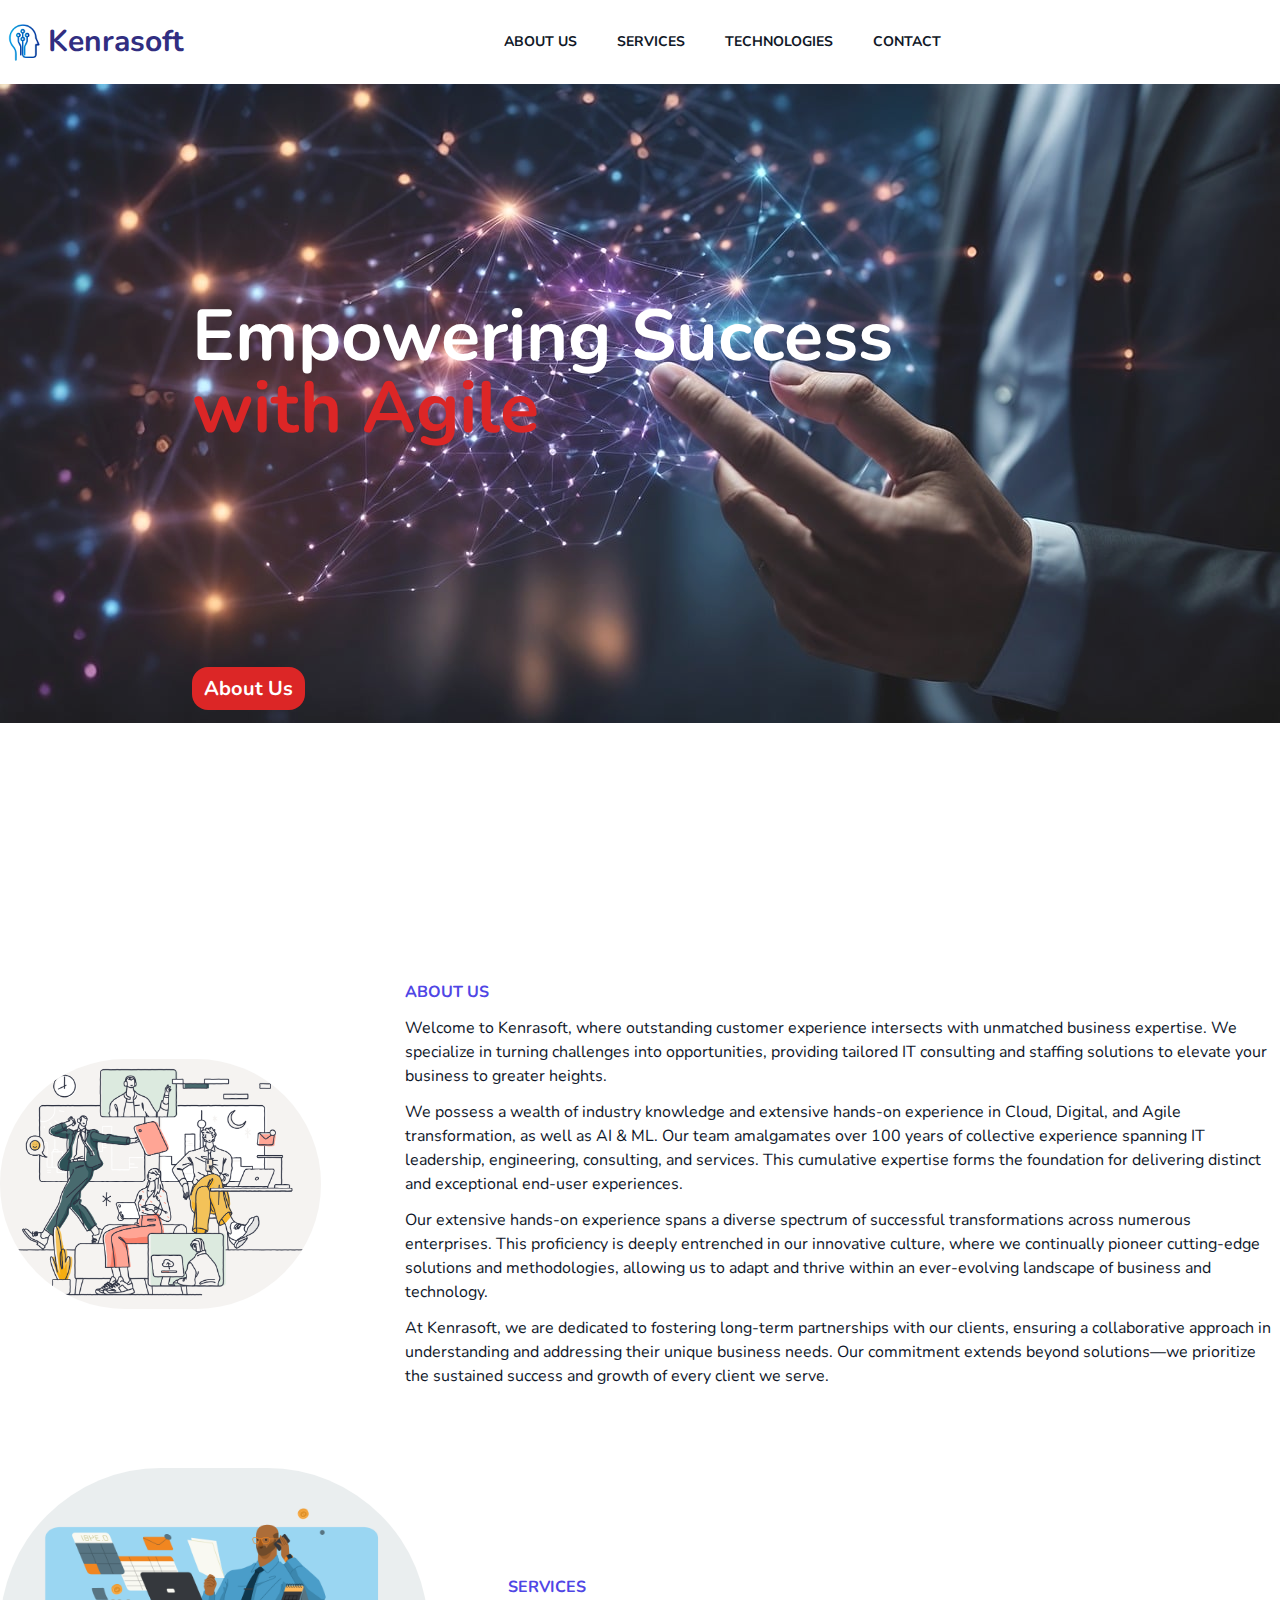
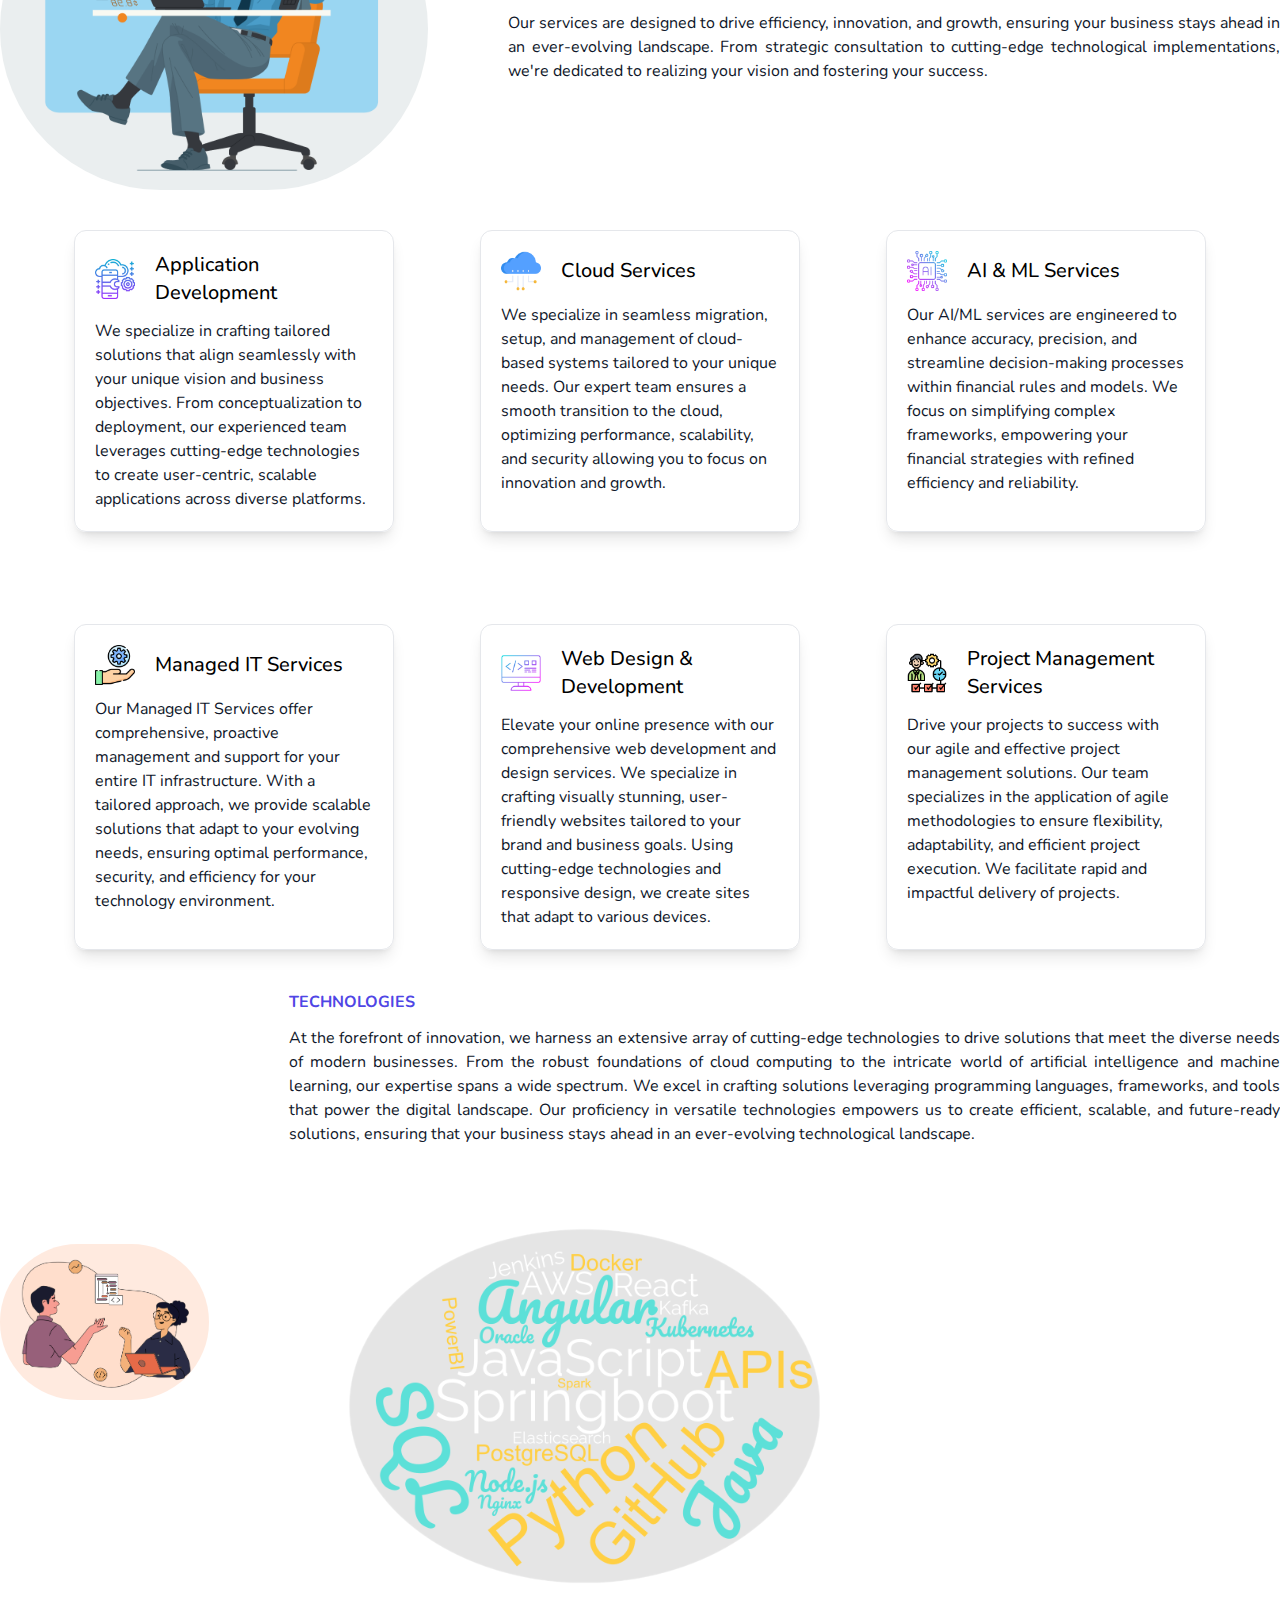
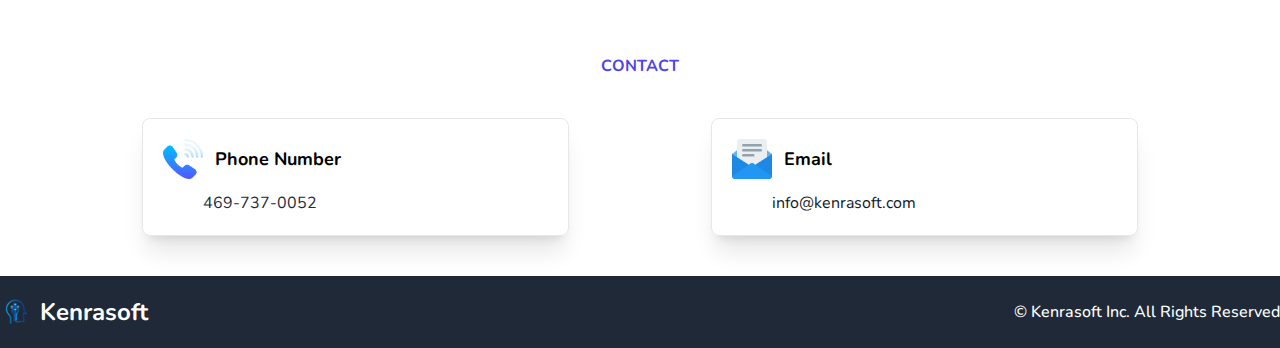
<file: index.html>
<html lang="en">

<head>
  <meta charset="UTF-8" />
  <meta http-equiv="X-UA-Compatible" content="IE=edge" />
  <meta name="viewport" content="width=device-width, initial-scale=1.0" />
  <link
    href="https://fonts.googleapis.com/css2?family=Nunito:ital,wght@0,200;0,300;0,400;0,500;0,600;0,700;0,800;0,900;1,200;1,300;1,400;1,500;1,600;1,700;1,800;1,900&display=swap"
    rel="stylesheet" />
  <link rel="stylesheet" href="./css/style.css" />
  <title>Kenrasoft</title>
</head>

<body class="font-nunito">
  <!-- intro section -->
  <div class="h-1/2 lg:h-screen relative overflow-hidden">
    <!-- navbar -->
    <nav class="w-full fixed top-0 bg-white z-10">
      <div class="container mx-auto py-5 flex items-center justify-between">
        <a href="#top">
          <div class="flex items-center gap-0">
            <img class="w-12" src="./img/Kenra_logo.png" alt="" />
            <span class="text-3xl font-bold text-indigo-900">Kenrasoft</span>
          </div>
        </a>
        <ul class="hidden md:flex space-x-10 text-gray-900 font-bold text-sm uppercase">
          <li class="hover:text-gray-500">
            <a href="#about">About Us</a>
          </li>
          <li class="hover:text-gray-500">
            <a href="#services">Services</a>
          </li>
          <li class="hover:text-gray-500">
            <a href="#tech">Technologies</a>
          </li>
          <li class="hover:text-gray-500">
            <a href="#contact">contact</a>
          </li>
        </ul>
        <div id="moon" class="md:block w-5 cursor-pointer" alt="" />
        <div id="hamburger" class="space-y-1 md:hidden cursor-pointer z-20">
          <div class="w-6 h-0.5 bg-black"></div>
          <div class="w-6 h-0.5 bg-black"></div>
          <div class="w-6 h-0.5 bg-black"></div>
        </div>
        <ul id="menu"
          class="hidden bg-indigo-900 absolute left-0 top-0 w-full p-10 rounded-b-3xl space-y-10 text-white text-center uppercase">
          <li>
            <a id="hLink" href="#about">about us</a>
          </li>
          <li>
            <a id="hLink" href="#services">services</a>
          </li>
          <li>
            <a id="hLink" href="#tech">Technologies</a>
          </li>
          <li>
            <a id="hLink" href="#contact">contact</a>
          </li>
        </ul>
      </div>
    </nav>
    <!-- intro content -->
    <!-- image -->
    <img id="top" class="absolute w-full opacity-90" src="./img/bg.jpg" alt="" />

    <!-- animated text -->
    <div
      class="absolute top-1/3 left-5 text-xl sm:left-10 sm:text-4xl md:left-1/4 md:text-6xl lg:left-5 xl:left-48 xl:text-7xl font-bold"
      -z-20>
      <span class="text-white">Empowering Success</span>
      <p id="text" class="text-red-600"></p>
    </div>
    <!-- texts -->
    <div
      class="absolute top-3/4 left-5 text-xl sm:left-10 sm:text-4xl md:left-1/4 md:text-6xl lg:left-5 xl:left-48 xl:text-7xl font-bold">
      <a class="bg-red-600 text-white text-xl px-3 py-2 rounded-2xl font-bold w-fit" href="#about">About Us</a>
    </div>
  </div>
  <!-- about -->
  <div id="about">
    <div class="container mx-auto py-20 flex lg:flex-row items-center gap-20">
      <!-- left -->
      <div class="relative">
        <div class="rounded-full overflow-hidden">
          <img src="./img/about.png" class="w-auto" alt="" />
        </div>
      </div>
      <!-- right -->
      <div class="flex flex-col gap-3 mx-1">
        <h1 class="text-indigo-600 font-bold">ABOUT US</h1>
        <h2 class="text-slate-900">
          Welcome to Kenrasoft, where outstanding customer experience intersects with unmatched business expertise. We
          specialize in turning challenges into opportunities,
          providing tailored IT consulting and staffing solutions to elevate your business to greater heights.
        </h2>
        <h2 class="text-slate-900">
          We possess a wealth of industry knowledge and extensive hands-on experience in Cloud, Digital, and Agile
          transformation,
          as well as AI & ML. Our team amalgamates over 100 years of collective experience spanning IT leadership,
          engineering, consulting, and services.
          This cumulative expertise forms the foundation for delivering distinct and exceptional end-user experiences.
        </h2>
        <h2 class="text-slate-900">
          Our extensive hands-on experience spans a diverse spectrum of successful transformations across numerous
          enterprises.
          This proficiency is deeply entrenched in our innovative culture, where we continually pioneer cutting-edge
          solutions and methodologies,
          allowing us to adapt and thrive within an ever-evolving landscape of business and technology.
        </h2>
        <h2 class="text-slate-900">
          At Kenrasoft, we are dedicated to fostering long-term partnerships with our clients, ensuring a collaborative
          approach in
          understanding and addressing their unique business needs. Our commitment extends beyond solutions—we
          prioritize the sustained success and growth of every client we serve.
        </h2>
      </div>
    </div>
  </div>
  <!-- services -->
  <div id="services">
    <div class="container mx-auto flex flex-col-reverse lg:flex-row items-center gap-20">
      <!-- left -->
      <div class="relative">
        <div class="h-1/2 rounded-full overflow-hidden">
          <img src="./img/service.png" alt="" />
        </div>
      </div>
      <!-- right -->
      <div class="my-auto flex flex-col gap-3 text-justify">
        <h1 class="text-indigo-600 font-bold">SERVICES</h1>
        <h2 class="text-slate-900">
          Our services are designed to drive efficiency, innovation, and growth, ensuring your business stays ahead in
          an ever-evolving landscape.
          From strategic consultation to cutting-edge technological implementations, we're dedicated to realizing your
          vision and fostering your success.
        </h2>
      </div>
    </div>
  </div>

  <div>
    <div class="container mx-auto">
      <!-- bottom -->
      <div class="sm:p-0 flex flex-wrap justify-evenly gap-3">
        <!-- card -->
        <div
          class="w-full md:w-3/12 shadow-lg border rounded-xl p-5 my-3 md:my-10 flex flex-col gap-3 transition-all hover:scale-110 ">
          <div class="flex items-center space-x-5">
            <img class="w-10" src="./img/code.png" alt="" />
            <p class="font-medium font-bold text-xl">Application Development</p>
          </div>
          <p class="text-slate-900">
            We specialize in crafting tailored solutions that align seamlessly with your unique vision and business
            objectives.
            From conceptualization to deployment, our experienced team leverages cutting-edge technologies to create
            user-centric, scalable applications across diverse platforms.
          </p>
        </div>
        <!-- card -->
        <div
          class="w-full md:w-3/12 shadow-lg border rounded-xl p-5 my-3 md:my-10 flex flex-col gap-3 transition-all hover:scale-110 ">
          <div class="flex items-center space-x-5">
            <img class="w-10" src="./img/cloud.png" alt="" />
            <p class="font-medium font-bold text-xl">Cloud Services</p>
          </div>
          <p class="text-slate-900">
            We specialize in seamless migration, setup, and management of cloud-based systems tailored to your unique
            needs. Our expert team ensures a smooth transition to the cloud,
            optimizing performance, scalability, and security allowing you to focus on innovation and growth.
          </p>
        </div>
        <!-- card -->
        <div
          class="w-full md:w-3/12 shadow-lg border rounded-xl p-5 my-3 md:my-10 flex flex-col gap-3 transition-all hover:scale-110 ">
          <div class="flex items-center space-x-5">
            <img class="w-10" src="./img/chip.png" alt="" />
            <p class="font-medium font-bold text-xl">AI & ML Services</p>
          </div>
          <p class="text-slate-900">
            Our AI/ML services are engineered to enhance accuracy, precision, and streamline decision-making processes
            within financial rules and models.
            We focus on simplifying complex frameworks, empowering your financial strategies with refined efficiency and
            reliability.
          </p>
        </div>
        <!-- card -->
        <div
          class="w-full md:w-3/12 shadow-lg border rounded-xl p-5 my-3 md:my-10 flex flex-col gap-3 transition-all hover:scale-110 ">
          <div class="flex items-center space-x-5">
            <img class="w-10" src="./img/ms.png" alt="" />
            <p class="font-medium font-bold text-xl">Managed IT Services</p>
          </div>
          <p class="text-slate-900">
            Our Managed IT Services offer comprehensive, proactive management and support for your entire IT
            infrastructure.
            With a tailored approach, we provide scalable solutions that adapt to your evolving needs, ensuring optimal
            performance, security, and efficiency for your technology environment.
          </p>
        </div>
        <!-- card -->
        <div
          class="w-full md:w-3/12 shadow-lg border rounded-xl p-5 my-3 md:my-10 flex flex-col gap-3 transition-all hover:scale-110 ">
          <div class="flex items-center space-x-5">
            <img class="w-10" src="./img/web.png" alt="" />
            <p class="font-medium font-bold text-xl">Web Design & Development</p>
          </div>
          <p class="text-slate-900">
            Elevate your online presence with our comprehensive web development and design services.
            We specialize in crafting visually stunning, user-friendly websites tailored to your brand and business
            goals.
            Using cutting-edge technologies and responsive design, we create sites that adapt to various devices.

          </p>
        </div>
        <!-- card -->
        <div
          class="w-full md:w-3/12 shadow-lg border rounded-xl p-5 my-3 md:my-10 flex flex-col gap-3 transition-all hover:scale-110 ">
          <div class="flex items-center space-x-5">
            <img class="w-10" src="./img/pm1.png" alt="" />
            <p class="font-medium font-bold text-xl">Project Management Services</p>
          </div>
          <p class="text-slate-900">
            Drive your projects to success with our agile and effective project management solutions.
            Our team specializes in the application of agile methodologies to ensure flexibility, adaptability, and
            efficient project execution.
            We facilitate rapid and impactful delivery of projects.
          </p>
        </div>

      </div>
    </div>
  </div>

  <!-- Tech -->
  <div id="tech">
    <div class="container mx-auto flex flex-col-reverse lg:flex-row items-center gap-20">
      <!-- left -->
      <div class="relative">
        <div class="h-1/2 rounded-full overflow-hidden">
          <img src="./img/tech1.png" alt="" />
        </div>
      </div>
      <!-- right -->
      <div class="my-auto flex flex-col gap-3 text-justify">
        <h1 class="text-indigo-600 font-bold">TECHNOLOGIES</h1>
        <h2 class="text-slate-900">
          At the forefront of innovation, we harness an extensive array of cutting-edge technologies to drive solutions
          that meet the diverse needs of modern businesses.
          From the robust foundations of cloud computing to the intricate world of artificial intelligence and machine
          learning, our expertise spans a wide spectrum.
          We excel in crafting solutions leveraging programming languages, frameworks, and tools that power the digital
          landscape. Our proficiency in versatile technologies
          empowers us to create efficient, scalable, and future-ready solutions, ensuring that your business stays ahead
          in an ever-evolving technological landscape.
        </h2>
        <img src="./img/tech.png" class="w-1/2 mx-12" />

      </div>
    </div>
  </div>

  <!-- contact -->
  <div id="contact" class="dark:bg-slate-900">
    <div class="container mx-auto">
      <!-- top -->
      <div class="flex flex-col gap-3 items-center">
        <h1 class="text-indigo-600 font-bold">CONTACT</h1>
      </div>
      <div class="p-5 sm:p-0 flex flex-wrap justify-evenly">
        <!-- card -->
        <div class="w-full border md:w-4/12 shadow-xl rounded-lg p-5 my-3 md:my-10 flex flex-col gap-3">
          <div class="flex items-center gap-3 relative">
            <img class="w-10" src="./img/phone.png" alt="" />
            <h1 class="text-lg dark:text-white font-bold">Phone Number</h1>
          </div>
          <p class="text-slate-800 relative left-10">469-737-0052 </p>

          <!--          <a class="text-indigo-600 font-semibold text-sm" href="">Read More</a>-->
        </div>
        <!-- card -->
        <div class="w-full md:w-4/12 border shadow-xl rounded-lg p-5 my-3 md:my-10 flex flex-col gap-3">
          <div class="flex items-center gap-3 relative">
            <img class="w-10" src="./img/email.png" alt="" />
            <h1 class="text-lg dark:text-white font-bold">Email</h1>
          </div>
          <p class="text-slate-900 relative left-10"> info@kenrasoft.com
          </p>

        </div>


      </div>
    </div>
    <!-- footer -->
    <div class="w-full bg-gray-800">
      <div class="container mx-auto py-5 flex items-center justify-between">
        <div class="flex items-center gap-2">
          <img class="w-8" src="./img/Kenra_logo.png" alt="" />
          <span class="text-2xl font-bold text-white">Kenrasoft</span>
        </div>
        <span class="hidden md:block font-medium text-white">© Kenrasoft Inc. All Rights Reserved</span>
      </div>
    </div>
    <script src="./app.js"></script>
    <script src="./autotyping.js"></script>
</body>

</html>
</file>
<file: css/style.css>
/*
! tailwindcss v3.3.5 | MIT License | https://tailwindcss.com
*/

/*
1. Prevent padding and border from affecting element width. (https://github.com/mozdevs/cssremedy/issues/4)
2. Allow adding a border to an element by just adding a border-width. (https://github.com/tailwindcss/tailwindcss/pull/116)
*/

*,
::before,
::after {
  box-sizing: border-box;
  /* 1 */
  border-width: 0;
  /* 2 */
  border-style: solid;
  /* 2 */
  border-color: #e5e7eb;
  /* 2 */
}

::before,
::after {
  --tw-content: '';
}

/*
1. Use a consistent sensible line-height in all browsers.
2. Prevent adjustments of font size after orientation changes in iOS.
3. Use a more readable tab size.
4. Use the user's configured `sans` font-family by default.
5. Use the user's configured `sans` font-feature-settings by default.
6. Use the user's configured `sans` font-variation-settings by default.
*/

html {
  line-height: 1.5;
  /* 1 */
  -webkit-text-size-adjust: 100%;
  /* 2 */
  -moz-tab-size: 4;
  /* 3 */
  -o-tab-size: 4;
     tab-size: 4;
  /* 3 */
  font-family: ui-sans-serif, system-ui, -apple-system, BlinkMacSystemFont, "Segoe UI", Roboto, "Helvetica Neue", Arial, "Noto Sans", sans-serif, "Apple Color Emoji", "Segoe UI Emoji", "Segoe UI Symbol", "Noto Color Emoji";
  /* 4 */
  font-feature-settings: normal;
  /* 5 */
  font-variation-settings: normal;
  /* 6 */
}

/*
1. Remove the margin in all browsers.
2. Inherit line-height from `html` so users can set them as a class directly on the `html` element.
*/

body {
  margin: 0;
  /* 1 */
  line-height: inherit;
  /* 2 */
}

/*
1. Add the correct height in Firefox.
2. Correct the inheritance of border color in Firefox. (https://bugzilla.mozilla.org/show_bug.cgi?id=190655)
3. Ensure horizontal rules are visible by default.
*/

hr {
  height: 0;
  /* 1 */
  color: inherit;
  /* 2 */
  border-top-width: 1px;
  /* 3 */
}

/*
Add the correct text decoration in Chrome, Edge, and Safari.
*/

abbr:where([title]) {
  -webkit-text-decoration: underline dotted;
          text-decoration: underline dotted;
}

/*
Remove the default font size and weight for headings.
*/

h1,
h2,
h3,
h4,
h5,
h6 {
  font-size: inherit;
  font-weight: inherit;
}

/*
Reset links to optimize for opt-in styling instead of opt-out.
*/

a {
  color: inherit;
  text-decoration: inherit;
}

/*
Add the correct font weight in Edge and Safari.
*/

b,
strong {
  font-weight: bolder;
}

/*
1. Use the user's configured `mono` font family by default.
2. Correct the odd `em` font sizing in all browsers.
*/

code,
kbd,
samp,
pre {
  font-family: ui-monospace, SFMono-Regular, Menlo, Monaco, Consolas, "Liberation Mono", "Courier New", monospace;
  /* 1 */
  font-size: 1em;
  /* 2 */
}

/*
Add the correct font size in all browsers.
*/

small {
  font-size: 80%;
}

/*
Prevent `sub` and `sup` elements from affecting the line height in all browsers.
*/

sub,
sup {
  font-size: 75%;
  line-height: 0;
  position: relative;
  vertical-align: baseline;
}

sub {
  bottom: -0.25em;
}

sup {
  top: -0.5em;
}

/*
1. Remove text indentation from table contents in Chrome and Safari. (https://bugs.chromium.org/p/chromium/issues/detail?id=999088, https://bugs.webkit.org/show_bug.cgi?id=201297)
2. Correct table border color inheritance in all Chrome and Safari. (https://bugs.chromium.org/p/chromium/issues/detail?id=935729, https://bugs.webkit.org/show_bug.cgi?id=195016)
3. Remove gaps between table borders by default.
*/

table {
  text-indent: 0;
  /* 1 */
  border-color: inherit;
  /* 2 */
  border-collapse: collapse;
  /* 3 */
}

/*
1. Change the font styles in all browsers.
2. Remove the margin in Firefox and Safari.
3. Remove default padding in all browsers.
*/

button,
input,
optgroup,
select,
textarea {
  font-family: inherit;
  /* 1 */
  font-feature-settings: inherit;
  /* 1 */
  font-variation-settings: inherit;
  /* 1 */
  font-size: 100%;
  /* 1 */
  font-weight: inherit;
  /* 1 */
  line-height: inherit;
  /* 1 */
  color: inherit;
  /* 1 */
  margin: 0;
  /* 2 */
  padding: 0;
  /* 3 */
}

/*
Remove the inheritance of text transform in Edge and Firefox.
*/

button,
select {
  text-transform: none;
}

/*
1. Correct the inability to style clickable types in iOS and Safari.
2. Remove default button styles.
*/

button,
[type='button'],
[type='reset'],
[type='submit'] {
  -webkit-appearance: button;
  /* 1 */
  background-color: transparent;
  /* 2 */
  background-image: none;
  /* 2 */
}

/*
Use the modern Firefox focus style for all focusable elements.
*/

:-moz-focusring {
  outline: auto;
}

/*
Remove the additional `:invalid` styles in Firefox. (https://github.com/mozilla/gecko-dev/blob/2f9eacd9d3d995c937b4251a5557d95d494c9be1/layout/style/res/forms.css#L728-L737)
*/

:-moz-ui-invalid {
  box-shadow: none;
}

/*
Add the correct vertical alignment in Chrome and Firefox.
*/

progress {
  vertical-align: baseline;
}

/*
Correct the cursor style of increment and decrement buttons in Safari.
*/

::-webkit-inner-spin-button,
::-webkit-outer-spin-button {
  height: auto;
}

/*
1. Correct the odd appearance in Chrome and Safari.
2. Correct the outline style in Safari.
*/

[type='search'] {
  -webkit-appearance: textfield;
  /* 1 */
  outline-offset: -2px;
  /* 2 */
}

/*
Remove the inner padding in Chrome and Safari on macOS.
*/

::-webkit-search-decoration {
  -webkit-appearance: none;
}

/*
1. Correct the inability to style clickable types in iOS and Safari.
2. Change font properties to `inherit` in Safari.
*/

::-webkit-file-upload-button {
  -webkit-appearance: button;
  /* 1 */
  font: inherit;
  /* 2 */
}

/*
Add the correct display in Chrome and Safari.
*/

summary {
  display: list-item;
}

/*
Removes the default spacing and border for appropriate elements.
*/

blockquote,
dl,
dd,
h1,
h2,
h3,
h4,
h5,
h6,
hr,
figure,
p,
pre {
  margin: 0;
}

fieldset {
  margin: 0;
  padding: 0;
}

legend {
  padding: 0;
}

ol,
ul,
menu {
  list-style: none;
  margin: 0;
  padding: 0;
}

/*
Reset default styling for dialogs.
*/

dialog {
  padding: 0;
}

/*
Prevent resizing textareas horizontally by default.
*/

textarea {
  resize: vertical;
}

/*
1. Reset the default placeholder opacity in Firefox. (https://github.com/tailwindlabs/tailwindcss/issues/3300)
2. Set the default placeholder color to the user's configured gray 400 color.
*/

input::-moz-placeholder, textarea::-moz-placeholder {
  opacity: 1;
  /* 1 */
  color: #9ca3af;
  /* 2 */
}

input::placeholder,
textarea::placeholder {
  opacity: 1;
  /* 1 */
  color: #9ca3af;
  /* 2 */
}

/*
Set the default cursor for buttons.
*/

button,
[role="button"] {
  cursor: pointer;
}

/*
Make sure disabled buttons don't get the pointer cursor.
*/

:disabled {
  cursor: default;
}

/*
1. Make replaced elements `display: block` by default. (https://github.com/mozdevs/cssremedy/issues/14)
2. Add `vertical-align: middle` to align replaced elements more sensibly by default. (https://github.com/jensimmons/cssremedy/issues/14#issuecomment-634934210)
   This can trigger a poorly considered lint error in some tools but is included by design.
*/

img,
svg,
video,
canvas,
audio,
iframe,
embed,
object {
  display: block;
  /* 1 */
  vertical-align: middle;
  /* 2 */
}

/*
Constrain images and videos to the parent width and preserve their intrinsic aspect ratio. (https://github.com/mozdevs/cssremedy/issues/14)
*/

img,
video {
  max-width: 100%;
  height: auto;
}

/* Make elements with the HTML hidden attribute stay hidden by default */

[hidden] {
  display: none;
}

*, ::before, ::after {
  --tw-border-spacing-x: 0;
  --tw-border-spacing-y: 0;
  --tw-translate-x: 0;
  --tw-translate-y: 0;
  --tw-rotate: 0;
  --tw-skew-x: 0;
  --tw-skew-y: 0;
  --tw-scale-x: 1;
  --tw-scale-y: 1;
  --tw-pan-x:  ;
  --tw-pan-y:  ;
  --tw-pinch-zoom:  ;
  --tw-scroll-snap-strictness: proximity;
  --tw-gradient-from-position:  ;
  --tw-gradient-via-position:  ;
  --tw-gradient-to-position:  ;
  --tw-ordinal:  ;
  --tw-slashed-zero:  ;
  --tw-numeric-figure:  ;
  --tw-numeric-spacing:  ;
  --tw-numeric-fraction:  ;
  --tw-ring-inset:  ;
  --tw-ring-offset-width: 0px;
  --tw-ring-offset-color: #fff;
  --tw-ring-color: rgb(59 130 246 / 0.5);
  --tw-ring-offset-shadow: 0 0 #0000;
  --tw-ring-shadow: 0 0 #0000;
  --tw-shadow: 0 0 #0000;
  --tw-shadow-colored: 0 0 #0000;
  --tw-blur:  ;
  --tw-brightness:  ;
  --tw-contrast:  ;
  --tw-grayscale:  ;
  --tw-hue-rotate:  ;
  --tw-invert:  ;
  --tw-saturate:  ;
  --tw-sepia:  ;
  --tw-drop-shadow:  ;
  --tw-backdrop-blur:  ;
  --tw-backdrop-brightness:  ;
  --tw-backdrop-contrast:  ;
  --tw-backdrop-grayscale:  ;
  --tw-backdrop-hue-rotate:  ;
  --tw-backdrop-invert:  ;
  --tw-backdrop-opacity:  ;
  --tw-backdrop-saturate:  ;
  --tw-backdrop-sepia:  ;
}

::backdrop {
  --tw-border-spacing-x: 0;
  --tw-border-spacing-y: 0;
  --tw-translate-x: 0;
  --tw-translate-y: 0;
  --tw-rotate: 0;
  --tw-skew-x: 0;
  --tw-skew-y: 0;
  --tw-scale-x: 1;
  --tw-scale-y: 1;
  --tw-pan-x:  ;
  --tw-pan-y:  ;
  --tw-pinch-zoom:  ;
  --tw-scroll-snap-strictness: proximity;
  --tw-gradient-from-position:  ;
  --tw-gradient-via-position:  ;
  --tw-gradient-to-position:  ;
  --tw-ordinal:  ;
  --tw-slashed-zero:  ;
  --tw-numeric-figure:  ;
  --tw-numeric-spacing:  ;
  --tw-numeric-fraction:  ;
  --tw-ring-inset:  ;
  --tw-ring-offset-width: 0px;
  --tw-ring-offset-color: #fff;
  --tw-ring-color: rgb(59 130 246 / 0.5);
  --tw-ring-offset-shadow: 0 0 #0000;
  --tw-ring-shadow: 0 0 #0000;
  --tw-shadow: 0 0 #0000;
  --tw-shadow-colored: 0 0 #0000;
  --tw-blur:  ;
  --tw-brightness:  ;
  --tw-contrast:  ;
  --tw-grayscale:  ;
  --tw-hue-rotate:  ;
  --tw-invert:  ;
  --tw-saturate:  ;
  --tw-sepia:  ;
  --tw-drop-shadow:  ;
  --tw-backdrop-blur:  ;
  --tw-backdrop-brightness:  ;
  --tw-backdrop-contrast:  ;
  --tw-backdrop-grayscale:  ;
  --tw-backdrop-hue-rotate:  ;
  --tw-backdrop-invert:  ;
  --tw-backdrop-opacity:  ;
  --tw-backdrop-saturate:  ;
  --tw-backdrop-sepia:  ;
}

.container {
  width: 100%;
}

@media (min-width: 480px) {
  .container {
    max-width: 480px;
  }
}

@media (min-width: 768px) {
  .container {
    max-width: 768px;
  }
}

@media (min-width: 1024px) {
  .container {
    max-width: 1024px;
  }
}

@media (min-width: 1280px) {
  .container {
    max-width: 1280px;
  }
}

.fixed {
  position: fixed;
}

.absolute {
  position: absolute;
}

.relative {
  position: relative;
}

.-bottom-1\/2 {
  bottom: -50%;
}

.bottom-0 {
  bottom: 0px;
}

.left-0 {
  left: 0px;
}

.left-5 {
  left: 1.25rem;
}

.right-0 {
  right: 0px;
}

.right-10 {
  right: 2.5rem;
}

.top-0 {
  top: 0px;
}

.top-1\/2 {
  top: 50%;
}

.-bottom-1\/3 {
  bottom: -33.333333%;
}

.-bottom-2\/3 {
  bottom: -66.666667%;
}

.-bottom-3\/4 {
  bottom: -75%;
}

.-bottom-2\/4 {
  bottom: -50%;
}

.top-2\/3 {
  top: 66.666667%;
}

.top-1 {
  top: 0.25rem;
}

.top-1\/3 {
  top: 33.333333%;
}

.top-10 {
  top: 2.5rem;
}

.top-20 {
  top: 5rem;
}

.left-1 {
  left: 0.25rem;
}

.left-2 {
  left: 0.5rem;
}

.left-2\.5 {
  left: 0.625rem;
}

.left-10 {
  left: 2.5rem;
}

.top-2 {
  top: 0.5rem;
}

.top-2\.5 {
  top: 0.625rem;
}

.left-6 {
  left: 1.5rem;
}

.left-16 {
  left: 4rem;
}

.-bottom-0 {
  bottom: -0px;
}

.-bottom-10 {
  bottom: -2.5rem;
}

.-bottom-2 {
  bottom: -0.5rem;
}

.top-3\/4 {
  top: 75%;
}

.bottom-1\/3 {
  bottom: 33.333333%;
}

.bottom-3\/4 {
  bottom: 75%;
}

.bottom-1\/4 {
  bottom: 25%;
}

.top-1\/4 {
  top: 25%;
}

.-z-10 {
  z-index: -10;
}

.-z-20 {
  z-index: -20;
}

.z-10 {
  z-index: 10;
}

.z-20 {
  z-index: 20;
}

.m-1 {
  margin: 0.25rem;
}

.m-auto {
  margin: auto;
}

.m-3 {
  margin: 0.75rem;
}

.m-5 {
  margin: 1.25rem;
}

.mx-auto {
  margin-left: auto;
  margin-right: auto;
}

.my-3 {
  margin-top: 0.75rem;
  margin-bottom: 0.75rem;
}

.my-auto {
  margin-top: auto;
  margin-bottom: auto;
}

.my-2 {
  margin-top: 0.5rem;
  margin-bottom: 0.5rem;
}

.mx-0 {
  margin-left: 0px;
  margin-right: 0px;
}

.mx-1 {
  margin-left: 0.25rem;
  margin-right: 0.25rem;
}

.mx-10 {
  margin-left: 2.5rem;
  margin-right: 2.5rem;
}

.mx-12 {
  margin-left: 3rem;
  margin-right: 3rem;
}

.mx-16 {
  margin-left: 4rem;
  margin-right: 4rem;
}

.my-10 {
  margin-top: 2.5rem;
  margin-bottom: 2.5rem;
}

.my-20 {
  margin-top: 5rem;
  margin-bottom: 5rem;
}

.mx-2 {
  margin-left: 0.5rem;
  margin-right: 0.5rem;
}

.mx-6 {
  margin-left: 1.5rem;
  margin-right: 1.5rem;
}

.mt-5 {
  margin-top: 1.25rem;
}

.flex {
  display: flex;
}

.table {
  display: table;
}

.hidden {
  display: none;
}

.h-0 {
  height: 0px;
}

.h-0\.5 {
  height: 0.125rem;
}

.h-1 {
  height: 0.25rem;
}

.h-1\.5 {
  height: 0.375rem;
}

.h-1\/2 {
  height: 50%;
}

.h-1\/4 {
  height: 25%;
}

.h-2\/6 {
  height: 33.333333%;
}

.h-big {
  height: 48rem;
}

.h-fit {
  height: -moz-fit-content;
  height: fit-content;
}

.h-full {
  height: 100%;
}

.h-1\/6 {
  height: 16.666667%;
}

.h-2\/3 {
  height: 66.666667%;
}

.h-2 {
  height: 0.5rem;
}

.w-1\/2 {
  width: 50%;
}

.w-1\/3 {
  width: 33.333333%;
}

.w-10 {
  width: 2.5rem;
}

.w-12 {
  width: 3rem;
}

.w-4 {
  width: 1rem;
}

.w-5 {
  width: 1.25rem;
}

.w-6 {
  width: 1.5rem;
}

.w-8 {
  width: 2rem;
}

.w-big {
  width: 48rem;
}

.w-fit {
  width: -moz-fit-content;
  width: fit-content;
}

.w-full {
  width: 100%;
}

.w-1 {
  width: 0.25rem;
}

.w-2 {
  width: 0.5rem;
}

.w-32 {
  width: 8rem;
}

.w-10\/12 {
  width: 83.333333%;
}

.w-1\/12 {
  width: 8.333333%;
}

.w-6\/12 {
  width: 50%;
}

.w-7\/12 {
  width: 58.333333%;
}

.w-5\/12 {
  width: 41.666667%;
}

.w-52 {
  width: 13rem;
}

.w-auto {
  width: auto;
}

.cursor-pointer {
  cursor: pointer;
}

.flex-col {
  flex-direction: column;
}

.flex-col-reverse {
  flex-direction: column-reverse;
}

.flex-wrap {
  flex-wrap: wrap;
}

.items-center {
  align-items: center;
}

.justify-normal {
  justify-content: normal;
}

.justify-center {
  justify-content: center;
}

.justify-between {
  justify-content: space-between;
}

.justify-around {
  justify-content: space-around;
}

.justify-evenly {
  justify-content: space-evenly;
}

.justify-stretch {
  justify-content: stretch;
}

.gap-0 {
  gap: 0px;
}

.gap-2 {
  gap: 0.5rem;
}

.gap-20 {
  gap: 5rem;
}

.gap-3 {
  gap: 0.75rem;
}

.gap-5 {
  gap: 1.25rem;
}

.gap-4 {
  gap: 1rem;
}

.gap-1 {
  gap: 0.25rem;
}

.space-x-10 > :not([hidden]) ~ :not([hidden]) {
  --tw-space-x-reverse: 0;
  margin-right: calc(2.5rem * var(--tw-space-x-reverse));
  margin-left: calc(2.5rem * calc(1 - var(--tw-space-x-reverse)));
}

.space-y-1 > :not([hidden]) ~ :not([hidden]) {
  --tw-space-y-reverse: 0;
  margin-top: calc(0.25rem * calc(1 - var(--tw-space-y-reverse)));
  margin-bottom: calc(0.25rem * var(--tw-space-y-reverse));
}

.space-y-10 > :not([hidden]) ~ :not([hidden]) {
  --tw-space-y-reverse: 0;
  margin-top: calc(2.5rem * calc(1 - var(--tw-space-y-reverse)));
  margin-bottom: calc(2.5rem * var(--tw-space-y-reverse));
}

.space-x-1 > :not([hidden]) ~ :not([hidden]) {
  --tw-space-x-reverse: 0;
  margin-right: calc(0.25rem * var(--tw-space-x-reverse));
  margin-left: calc(0.25rem * calc(1 - var(--tw-space-x-reverse)));
}

.space-x-5 > :not([hidden]) ~ :not([hidden]) {
  --tw-space-x-reverse: 0;
  margin-right: calc(1.25rem * var(--tw-space-x-reverse));
  margin-left: calc(1.25rem * calc(1 - var(--tw-space-x-reverse)));
}

.overflow-hidden {
  overflow: hidden;
}

.rounded-full {
  border-radius: 9999px;
}

.rounded-lg {
  border-radius: 0.5rem;
}

.rounded-md {
  border-radius: 0.375rem;
}

.rounded-sm {
  border-radius: 0.125rem;
}

.rounded-2xl {
  border-radius: 1rem;
}

.rounded {
  border-radius: 0.25rem;
}

.rounded-xl {
  border-radius: 0.75rem;
}

.rounded-3xl {
  border-radius: 1.5rem;
}

.rounded-b-3xl {
  border-bottom-right-radius: 1.5rem;
  border-bottom-left-radius: 1.5rem;
}

.rounded-s-full {
  border-start-start-radius: 9999px;
  border-end-start-radius: 9999px;
}

.border {
  border-width: 1px;
}

.bg-black {
  --tw-bg-opacity: 1;
  background-color: rgb(0 0 0 / var(--tw-bg-opacity));
}

.bg-gray-200 {
  --tw-bg-opacity: 1;
  background-color: rgb(229 231 235 / var(--tw-bg-opacity));
}

.bg-gray-800 {
  --tw-bg-opacity: 1;
  background-color: rgb(31 41 55 / var(--tw-bg-opacity));
}

.bg-indigo-600 {
  --tw-bg-opacity: 1;
  background-color: rgb(79 70 229 / var(--tw-bg-opacity));
}

.bg-indigo-900 {
  --tw-bg-opacity: 1;
  background-color: rgb(49 46 129 / var(--tw-bg-opacity));
}

.bg-white {
  --tw-bg-opacity: 1;
  background-color: rgb(255 255 255 / var(--tw-bg-opacity));
}

.bg-indigo-800 {
  --tw-bg-opacity: 1;
  background-color: rgb(55 48 163 / var(--tw-bg-opacity));
}

.bg-yellow-800 {
  --tw-bg-opacity: 1;
  background-color: rgb(133 77 14 / var(--tw-bg-opacity));
}

.bg-yellow-300 {
  --tw-bg-opacity: 1;
  background-color: rgb(253 224 71 / var(--tw-bg-opacity));
}

.bg-yellow-700 {
  --tw-bg-opacity: 1;
  background-color: rgb(161 98 7 / var(--tw-bg-opacity));
}

.bg-yellow-600 {
  --tw-bg-opacity: 1;
  background-color: rgb(202 138 4 / var(--tw-bg-opacity));
}

.bg-yellow-500 {
  --tw-bg-opacity: 1;
  background-color: rgb(234 179 8 / var(--tw-bg-opacity));
}

.bg-yellow-400 {
  --tw-bg-opacity: 1;
  background-color: rgb(250 204 21 / var(--tw-bg-opacity));
}

.bg-red-300 {
  --tw-bg-opacity: 1;
  background-color: rgb(252 165 165 / var(--tw-bg-opacity));
}

.bg-red-600 {
  --tw-bg-opacity: 1;
  background-color: rgb(220 38 38 / var(--tw-bg-opacity));
}

.bg-gradient-to-t {
  background-image: linear-gradient(to top, var(--tw-gradient-stops));
}

.from-indigo-200 {
  --tw-gradient-from: #c7d2fe var(--tw-gradient-from-position);
  --tw-gradient-to: rgb(199 210 254 / 0) var(--tw-gradient-to-position);
  --tw-gradient-stops: var(--tw-gradient-from), var(--tw-gradient-to);
}

.from-red-200 {
  --tw-gradient-from: #fecaca var(--tw-gradient-from-position);
  --tw-gradient-to: rgb(254 202 202 / 0) var(--tw-gradient-to-position);
  --tw-gradient-stops: var(--tw-gradient-from), var(--tw-gradient-to);
}

.from-indigo-100 {
  --tw-gradient-from: #e0e7ff var(--tw-gradient-from-position);
  --tw-gradient-to: rgb(224 231 255 / 0) var(--tw-gradient-to-position);
  --tw-gradient-stops: var(--tw-gradient-from), var(--tw-gradient-to);
}

.from-indigo-300 {
  --tw-gradient-from: #a5b4fc var(--tw-gradient-from-position);
  --tw-gradient-to: rgb(165 180 252 / 0) var(--tw-gradient-to-position);
  --tw-gradient-stops: var(--tw-gradient-from), var(--tw-gradient-to);
}

.from-green-100 {
  --tw-gradient-from: #dcfce7 var(--tw-gradient-from-position);
  --tw-gradient-to: rgb(220 252 231 / 0) var(--tw-gradient-to-position);
  --tw-gradient-stops: var(--tw-gradient-from), var(--tw-gradient-to);
}

.object-cover {
  -o-object-fit: cover;
     object-fit: cover;
}

.p-10 {
  padding: 2.5rem;
}

.p-2 {
  padding: 0.5rem;
}

.p-5 {
  padding: 1.25rem;
}

.p-6 {
  padding: 1.5rem;
}

.p-8 {
  padding: 2rem;
}

.p-3 {
  padding: 0.75rem;
}

.p-1 {
  padding: 0.25rem;
}

.px-10 {
  padding-left: 2.5rem;
  padding-right: 2.5rem;
}

.px-3 {
  padding-left: 0.75rem;
  padding-right: 0.75rem;
}

.py-2 {
  padding-top: 0.5rem;
  padding-bottom: 0.5rem;
}

.py-40 {
  padding-top: 10rem;
  padding-bottom: 10rem;
}

.py-5 {
  padding-top: 1.25rem;
  padding-bottom: 1.25rem;
}

.py-20 {
  padding-top: 5rem;
  padding-bottom: 5rem;
}

.text-left {
  text-align: left;
}

.text-center {
  text-align: center;
}

.text-justify {
  text-align: justify;
}

.font-nunito {
  font-family: Nunito, sans-serif;
}

.text-2xl {
  font-size: 1.5rem;
  line-height: 2rem;
}

.text-3xl {
  font-size: 1.875rem;
  line-height: 2.25rem;
}

.text-4xl {
  font-size: 2.25rem;
  line-height: 2.5rem;
}

.text-lg {
  font-size: 1.125rem;
  line-height: 1.75rem;
}

.text-sm {
  font-size: 0.875rem;
  line-height: 1.25rem;
}

.text-xl {
  font-size: 1.25rem;
  line-height: 1.75rem;
}

.font-bold {
  font-weight: 700;
}

.font-medium {
  font-weight: 500;
}

.font-semibold {
  font-weight: 600;
}

.uppercase {
  text-transform: uppercase;
}

.text-gray-400 {
  --tw-text-opacity: 1;
  color: rgb(156 163 175 / var(--tw-text-opacity));
}

.text-gray-600 {
  --tw-text-opacity: 1;
  color: rgb(75 85 99 / var(--tw-text-opacity));
}

.text-gray-900 {
  --tw-text-opacity: 1;
  color: rgb(17 24 39 / var(--tw-text-opacity));
}

.text-indigo-600 {
  --tw-text-opacity: 1;
  color: rgb(79 70 229 / var(--tw-text-opacity));
}

.text-indigo-900 {
  --tw-text-opacity: 1;
  color: rgb(49 46 129 / var(--tw-text-opacity));
}

.text-red-500 {
  --tw-text-opacity: 1;
  color: rgb(239 68 68 / var(--tw-text-opacity));
}

.text-white {
  --tw-text-opacity: 1;
  color: rgb(255 255 255 / var(--tw-text-opacity));
}

.text-indigo-300 {
  --tw-text-opacity: 1;
  color: rgb(165 180 252 / var(--tw-text-opacity));
}

.text-yellow-300 {
  --tw-text-opacity: 1;
  color: rgb(253 224 71 / var(--tw-text-opacity));
}

.text-purple-200 {
  --tw-text-opacity: 1;
  color: rgb(233 213 255 / var(--tw-text-opacity));
}

.text-purple-500 {
  --tw-text-opacity: 1;
  color: rgb(168 85 247 / var(--tw-text-opacity));
}

.text-pink-400 {
  --tw-text-opacity: 1;
  color: rgb(244 114 182 / var(--tw-text-opacity));
}

.text-pink-600 {
  --tw-text-opacity: 1;
  color: rgb(219 39 119 / var(--tw-text-opacity));
}

.text-pink-900 {
  --tw-text-opacity: 1;
  color: rgb(131 24 67 / var(--tw-text-opacity));
}

.text-rose-500 {
  --tw-text-opacity: 1;
  color: rgb(244 63 94 / var(--tw-text-opacity));
}

.text-cyan-400 {
  --tw-text-opacity: 1;
  color: rgb(34 211 238 / var(--tw-text-opacity));
}

.text-cyan-600 {
  --tw-text-opacity: 1;
  color: rgb(8 145 178 / var(--tw-text-opacity));
}

.text-cyan-300 {
  --tw-text-opacity: 1;
  color: rgb(103 232 249 / var(--tw-text-opacity));
}

.text-cyan-200 {
  --tw-text-opacity: 1;
  color: rgb(165 243 252 / var(--tw-text-opacity));
}

.text-black {
  --tw-text-opacity: 1;
  color: rgb(0 0 0 / var(--tw-text-opacity));
}

.text-slate-500 {
  --tw-text-opacity: 1;
  color: rgb(100 116 139 / var(--tw-text-opacity));
}

.text-zinc-500 {
  --tw-text-opacity: 1;
  color: rgb(113 113 122 / var(--tw-text-opacity));
}

.text-slate-600 {
  --tw-text-opacity: 1;
  color: rgb(71 85 105 / var(--tw-text-opacity));
}

.text-slate-900 {
  --tw-text-opacity: 1;
  color: rgb(15 23 42 / var(--tw-text-opacity));
}

.text-slate-400 {
  --tw-text-opacity: 1;
  color: rgb(148 163 184 / var(--tw-text-opacity));
}

.text-slate-800 {
  --tw-text-opacity: 1;
  color: rgb(30 41 59 / var(--tw-text-opacity));
}

.text-yellow-600 {
  --tw-text-opacity: 1;
  color: rgb(202 138 4 / var(--tw-text-opacity));
}

.text-cyan-500 {
  --tw-text-opacity: 1;
  color: rgb(6 182 212 / var(--tw-text-opacity));
}

.text-red-400 {
  --tw-text-opacity: 1;
  color: rgb(248 113 113 / var(--tw-text-opacity));
}

.text-red-600 {
  --tw-text-opacity: 1;
  color: rgb(220 38 38 / var(--tw-text-opacity));
}

.text-red-700 {
  --tw-text-opacity: 1;
  color: rgb(185 28 28 / var(--tw-text-opacity));
}

.opacity-60 {
  opacity: 0.6;
}

.opacity-90 {
  opacity: 0.9;
}

.opacity-80 {
  opacity: 0.8;
}

.shadow-lg {
  --tw-shadow: 0 10px 15px -3px rgb(0 0 0 / 0.1), 0 4px 6px -4px rgb(0 0 0 / 0.1);
  --tw-shadow-colored: 0 10px 15px -3px var(--tw-shadow-color), 0 4px 6px -4px var(--tw-shadow-color);
  box-shadow: var(--tw-ring-offset-shadow, 0 0 #0000), var(--tw-ring-shadow, 0 0 #0000), var(--tw-shadow);
}

.shadow-xl {
  --tw-shadow: 0 20px 25px -5px rgb(0 0 0 / 0.1), 0 8px 10px -6px rgb(0 0 0 / 0.1);
  --tw-shadow-colored: 0 20px 25px -5px var(--tw-shadow-color), 0 8px 10px -6px var(--tw-shadow-color);
  box-shadow: var(--tw-ring-offset-shadow, 0 0 #0000), var(--tw-ring-shadow, 0 0 #0000), var(--tw-shadow);
}

.shadow {
  --tw-shadow: 0 1px 3px 0 rgb(0 0 0 / 0.1), 0 1px 2px -1px rgb(0 0 0 / 0.1);
  --tw-shadow-colored: 0 1px 3px 0 var(--tw-shadow-color), 0 1px 2px -1px var(--tw-shadow-color);
  box-shadow: var(--tw-ring-offset-shadow, 0 0 #0000), var(--tw-ring-shadow, 0 0 #0000), var(--tw-shadow);
}

.shadow-2xl {
  --tw-shadow: 0 25px 50px -12px rgb(0 0 0 / 0.25);
  --tw-shadow-colored: 0 25px 50px -12px var(--tw-shadow-color);
  box-shadow: var(--tw-ring-offset-shadow, 0 0 #0000), var(--tw-ring-shadow, 0 0 #0000), var(--tw-shadow);
}

.ring-1 {
  --tw-ring-offset-shadow: var(--tw-ring-inset) 0 0 0 var(--tw-ring-offset-width) var(--tw-ring-offset-color);
  --tw-ring-shadow: var(--tw-ring-inset) 0 0 0 calc(1px + var(--tw-ring-offset-width)) var(--tw-ring-color);
  box-shadow: var(--tw-ring-offset-shadow), var(--tw-ring-shadow), var(--tw-shadow, 0 0 #0000);
}

.ring-indigo-300 {
  --tw-ring-opacity: 1;
  --tw-ring-color: rgb(165 180 252 / var(--tw-ring-opacity));
}

.transition-all {
  transition-property: all;
  transition-timing-function: cubic-bezier(0.4, 0, 0.2, 1);
  transition-duration: 150ms;
}

.transition {
  transition-property: color, background-color, border-color, text-decoration-color, fill, stroke, opacity, box-shadow, transform, filter, -webkit-backdrop-filter;
  transition-property: color, background-color, border-color, text-decoration-color, fill, stroke, opacity, box-shadow, transform, filter, backdrop-filter;
  transition-property: color, background-color, border-color, text-decoration-color, fill, stroke, opacity, box-shadow, transform, filter, backdrop-filter, -webkit-backdrop-filter;
  transition-timing-function: cubic-bezier(0.4, 0, 0.2, 1);
  transition-duration: 150ms;
}

.hover\:scale-110:hover {
  --tw-scale-x: 1.1;
  --tw-scale-y: 1.1;
  transform: translate(var(--tw-translate-x), var(--tw-translate-y)) rotate(var(--tw-rotate)) skewX(var(--tw-skew-x)) skewY(var(--tw-skew-y)) scaleX(var(--tw-scale-x)) scaleY(var(--tw-scale-y));
}

.hover\:text-gray-500:hover {
  --tw-text-opacity: 1;
  color: rgb(107 114 128 / var(--tw-text-opacity));
}

:is(.dark .dark\:bg-slate-800) {
  --tw-bg-opacity: 1;
  background-color: rgb(30 41 59 / var(--tw-bg-opacity));
}

:is(.dark .dark\:bg-slate-900) {
  --tw-bg-opacity: 1;
  background-color: rgb(15 23 42 / var(--tw-bg-opacity));
}

:is(.dark .dark\:from-slate-800) {
  --tw-gradient-from: #1e293b var(--tw-gradient-from-position);
  --tw-gradient-to: rgb(30 41 59 / 0) var(--tw-gradient-to-position);
  --tw-gradient-stops: var(--tw-gradient-from), var(--tw-gradient-to);
}

:is(.dark .dark\:to-slate-900) {
  --tw-gradient-to: #0f172a var(--tw-gradient-to-position);
}

:is(.dark .dark\:text-gray-100) {
  --tw-text-opacity: 1;
  color: rgb(243 244 246 / var(--tw-text-opacity));
}

:is(.dark .dark\:text-white) {
  --tw-text-opacity: 1;
  color: rgb(255 255 255 / var(--tw-text-opacity));
}

:is(.dark .dark\:shadow-slate-800) {
  --tw-shadow-color: #1e293b;
  --tw-shadow: var(--tw-shadow-colored);
}

:is(.dark .dark\:ring-0) {
  --tw-ring-offset-shadow: var(--tw-ring-inset) 0 0 0 var(--tw-ring-offset-width) var(--tw-ring-offset-color);
  --tw-ring-shadow: var(--tw-ring-inset) 0 0 0 calc(0px + var(--tw-ring-offset-width)) var(--tw-ring-color);
  box-shadow: var(--tw-ring-offset-shadow), var(--tw-ring-shadow), var(--tw-shadow, 0 0 #0000);
}

@media (min-width: 480px) {
  .sm\:left-10 {
    left: 2.5rem;
  }

  .sm\:p-0 {
    padding: 0px;
  }

  .sm\:text-4xl {
    font-size: 2.25rem;
    line-height: 2.5rem;
  }
}

@media (min-width: 768px) {
  .md\:left-1\/4 {
    left: 25%;
  }

  .md\:my-10 {
    margin-top: 2.5rem;
    margin-bottom: 2.5rem;
  }

  .md\:block {
    display: block;
  }

  .md\:flex {
    display: flex;
  }

  .md\:hidden {
    display: none;
  }

  .md\:w-1\/2 {
    width: 50%;
  }

  .md\:w-4\/12 {
    width: 33.333333%;
  }

  .md\:w-5\/12 {
    width: 41.666667%;
  }

  .md\:w-3\/12 {
    width: 25%;
  }

  .md\:text-6xl {
    font-size: 3.75rem;
    line-height: 1;
  }
}

@media (min-width: 1024px) {
  .lg\:left-0 {
    left: 0px;
  }

  .lg\:left-5 {
    left: 1.25rem;
  }

  .lg\:left-10 {
    left: 2.5rem;
  }

  .lg\:block {
    display: block;
  }

  .lg\:flex {
    display: flex;
  }

  .lg\:h-screen {
    height: 100vh;
  }

  .lg\:w-1\/5 {
    width: 20%;
  }

  .lg\:flex-row {
    flex-direction: row;
  }
}

@media (min-width: 1280px) {
  .xl\:left-48 {
    left: 12rem;
  }

  .xl\:text-7xl {
    font-size: 4.5rem;
    line-height: 1;
  }
}
</file>
